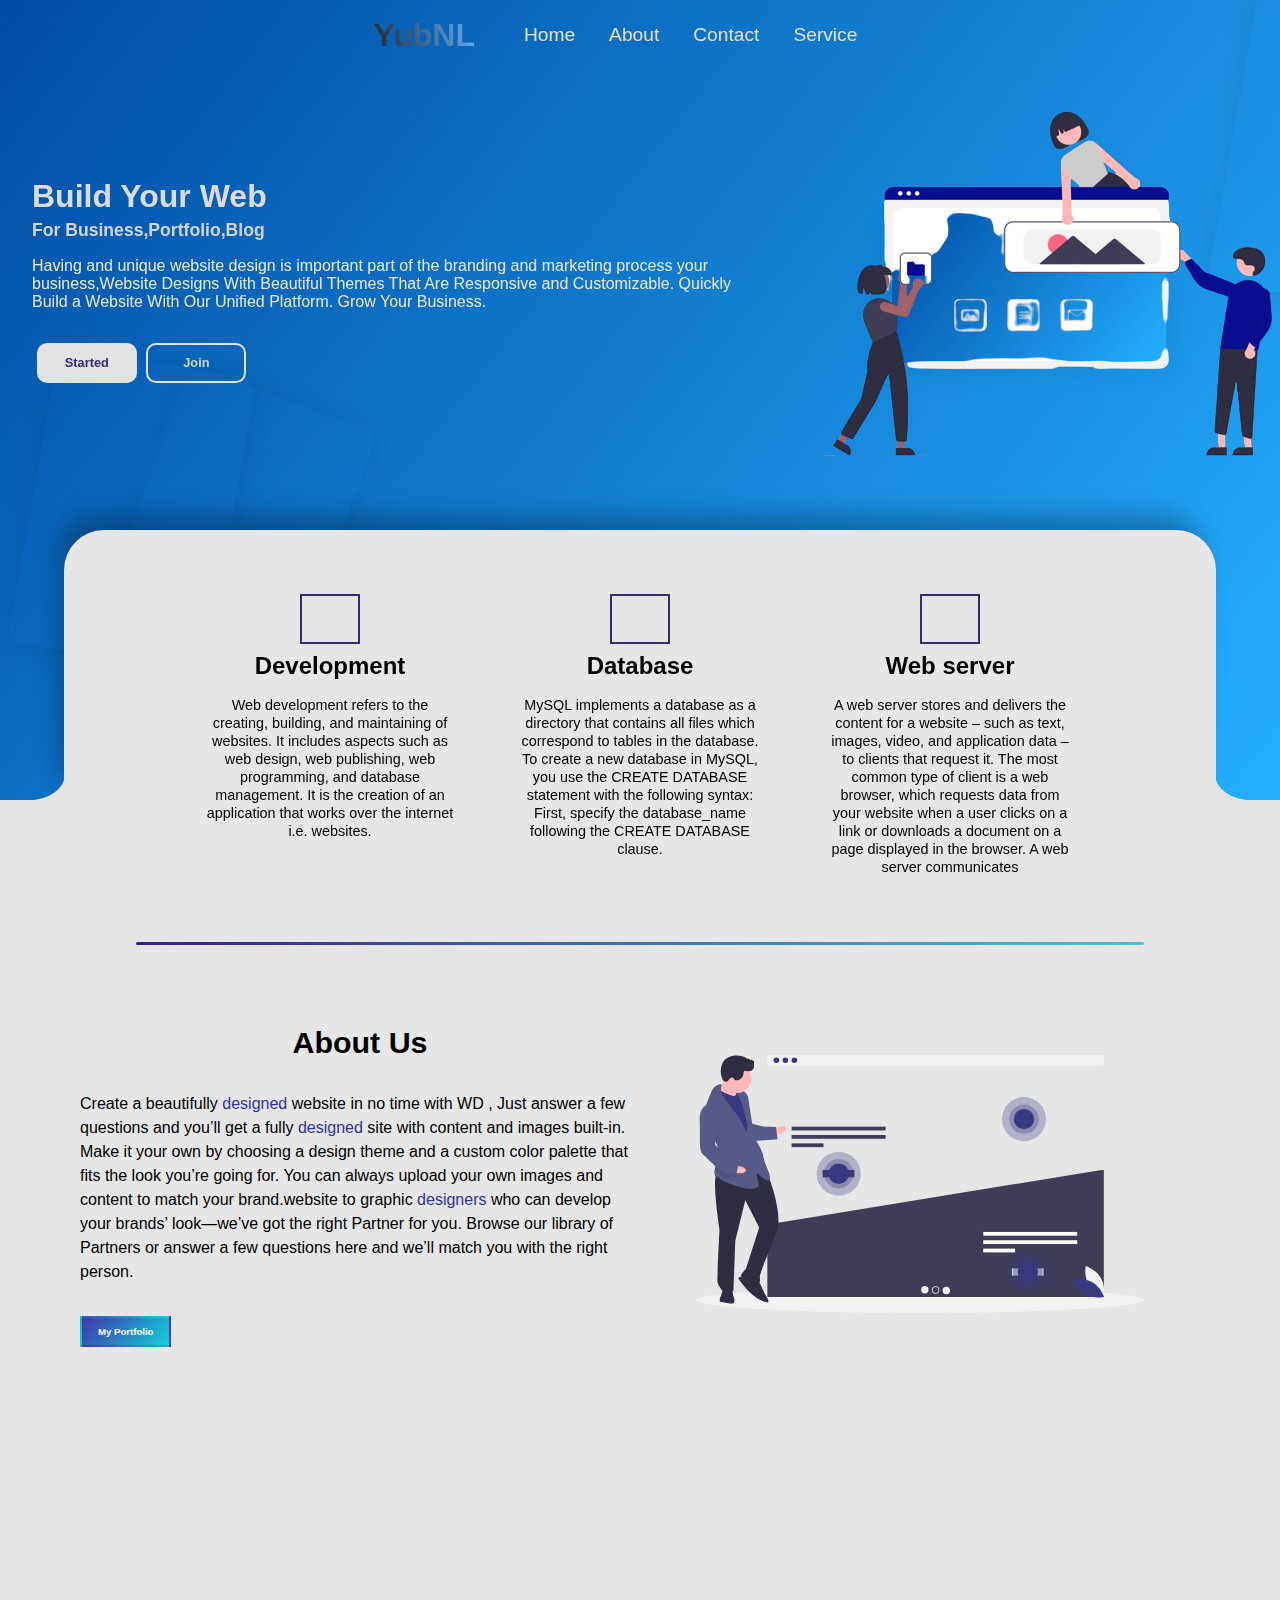
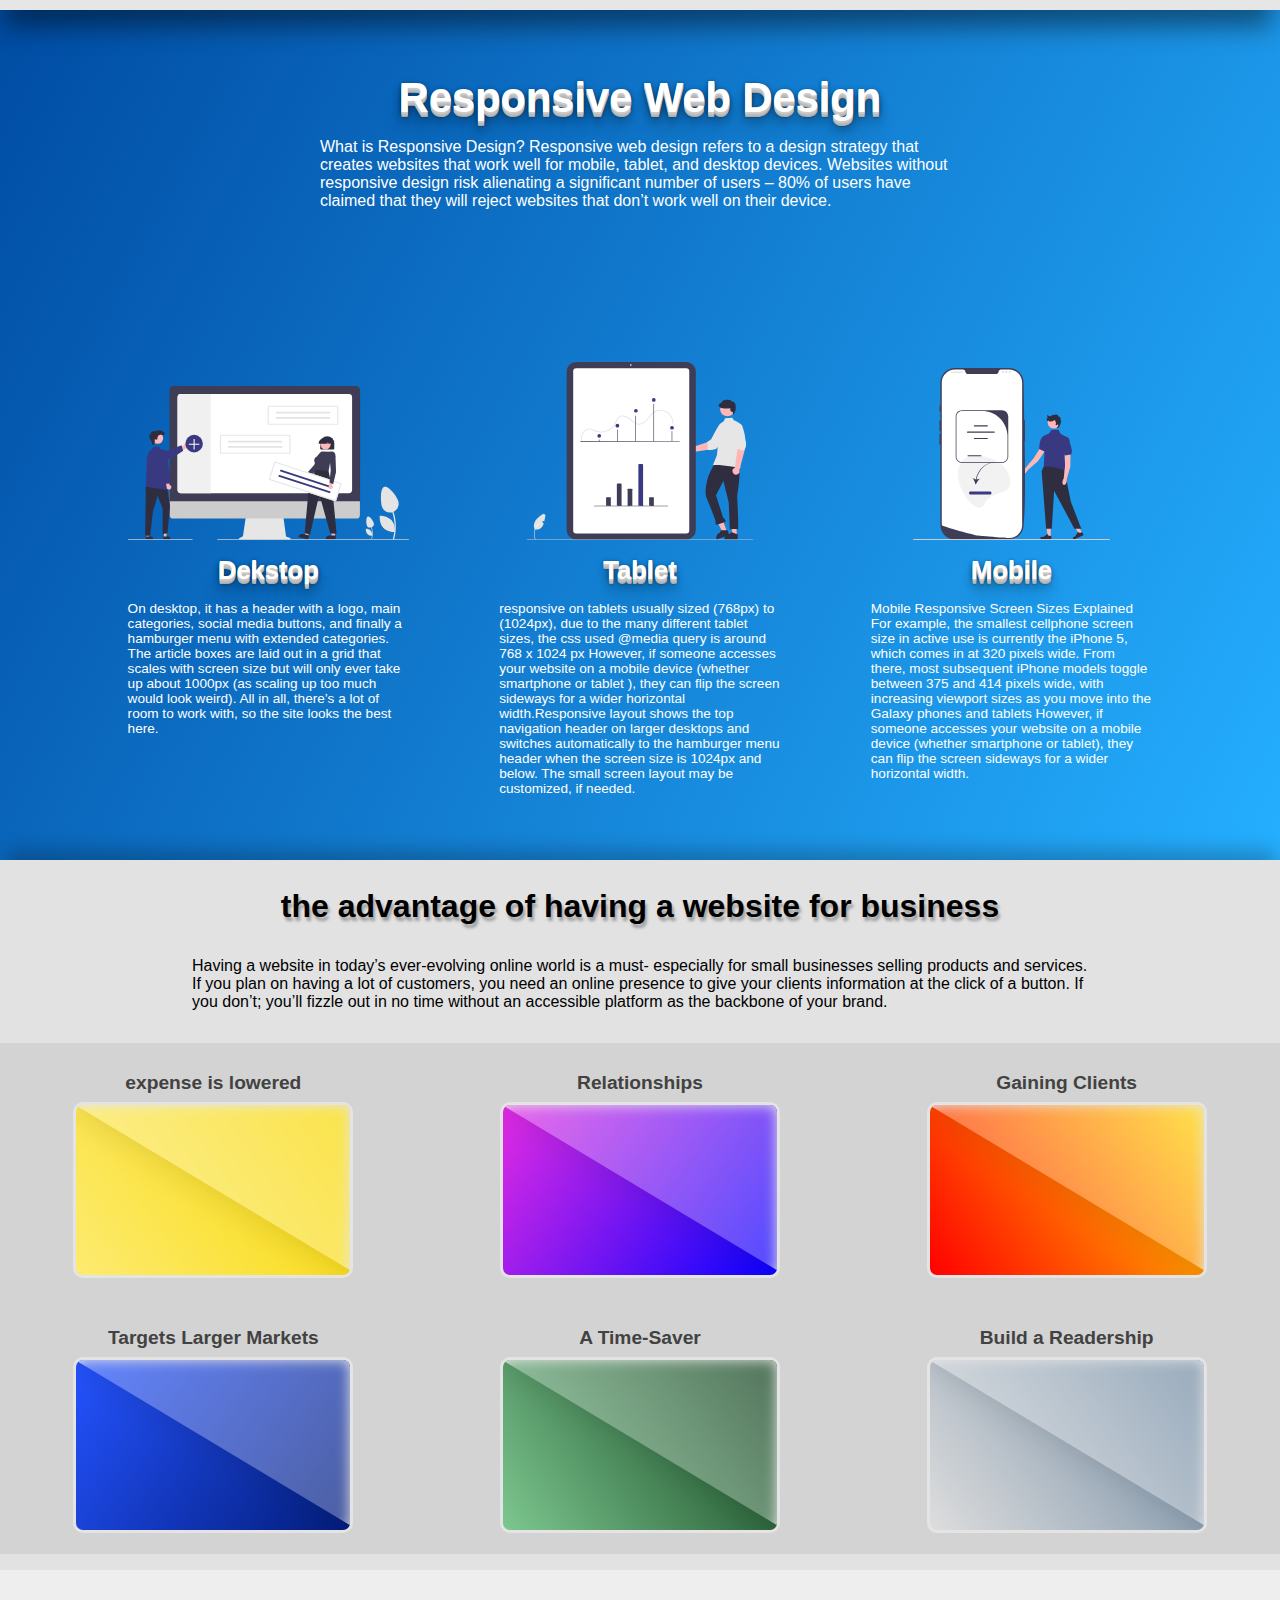
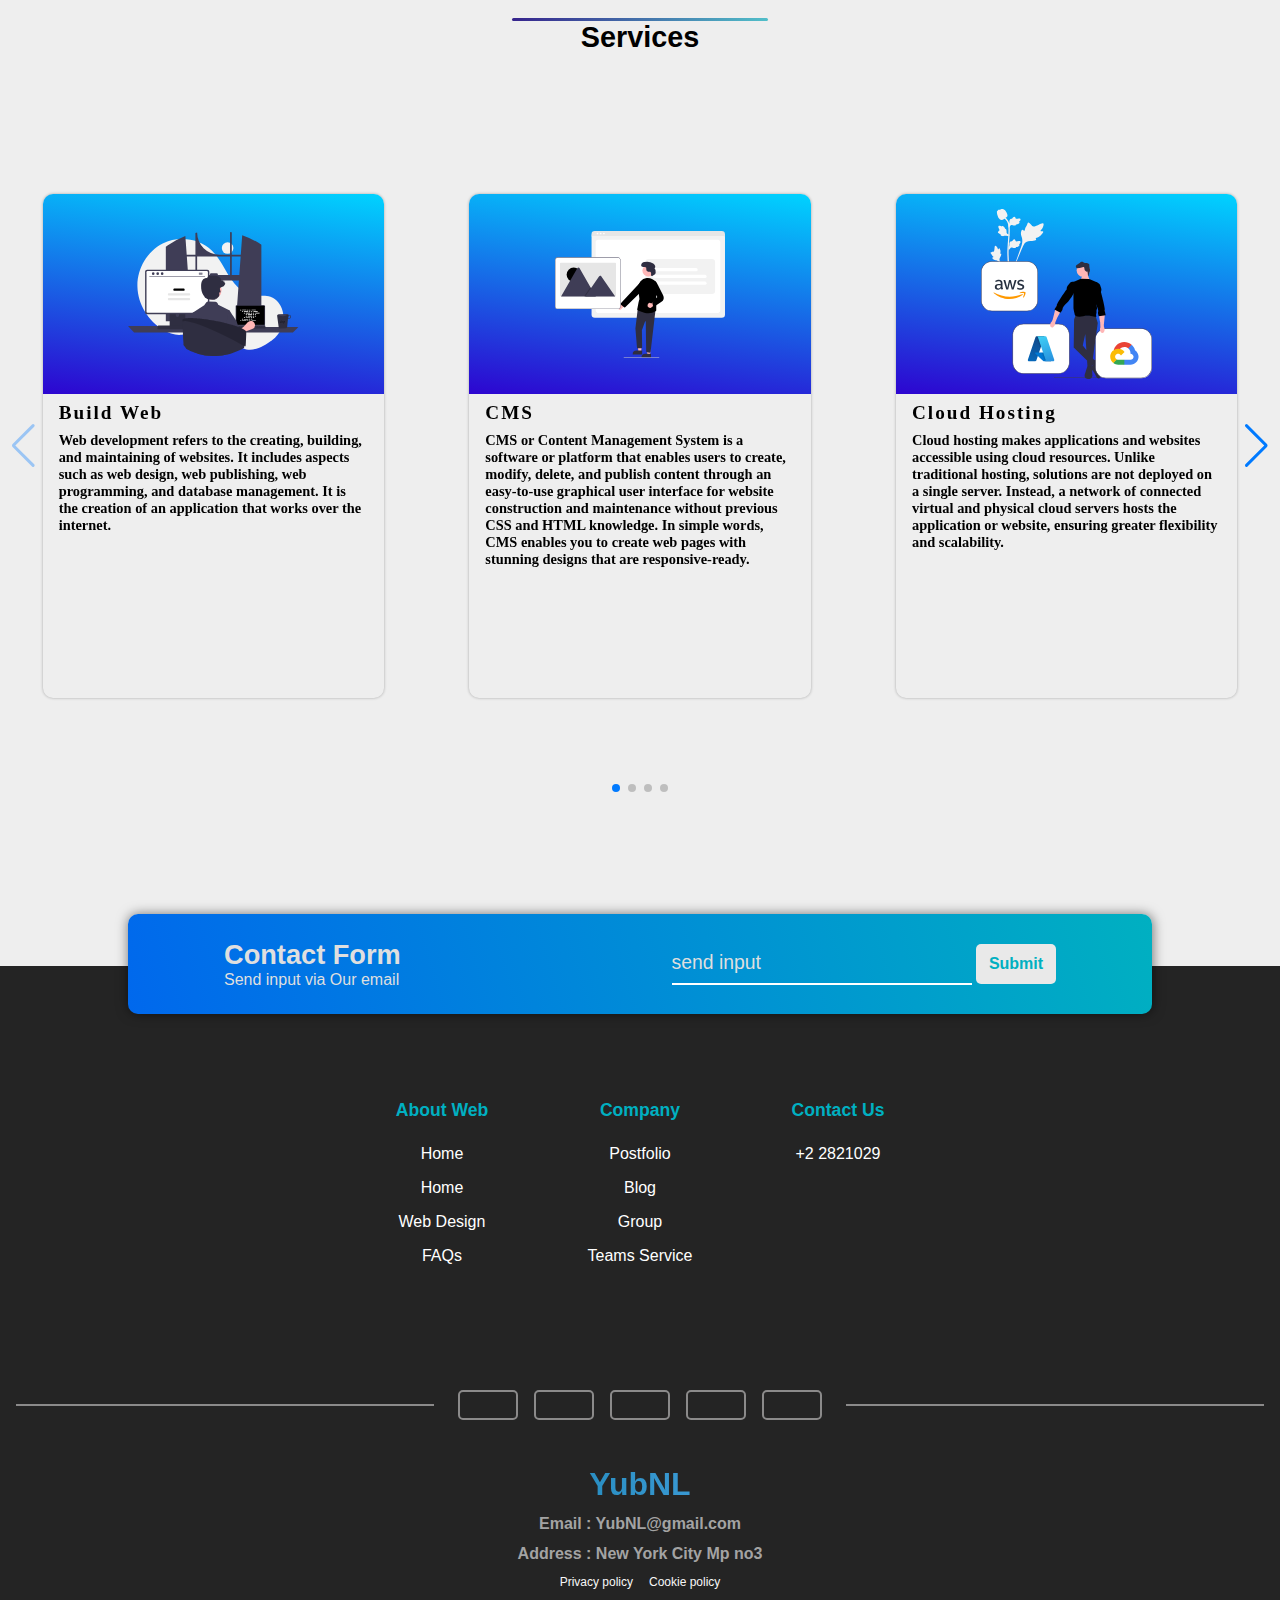
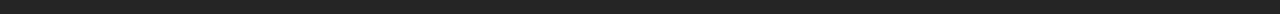
<file: index.html>
<!DOCTYPE html>
<html lang="en">
<head>
    <meta charset="UTF-8">
    <meta http-equiv="X-UA-Compatible" content="IE=edge">
    <meta name="viewport" content="width=device-width, initial-scale=1.0">
    <link rel="stylesheet" href="https://cdnjs.cloudflare.com/ajax/libs/font-awesome/6.2.1/css/all.min.css" integrity="sha512-MV7K8+y+gLIBoVD59lQIYicR65iaqukzvf/nwasF0nqhPay5w/9lJmVM2hMDcnK1OnMGCdVK+iQrJ7lzPJQd1w==" crossorigin="anonymous"
     referrerpolicy="no-referrer" />
     
    <link  rel="stylesheet" href="https://cdn.jsdelivr.net/npm/swiper@8/swiper-bundle.min.css"/>
    <link rel="stylesheet" href="index.css">
    <title>Document</title>
</head>
<body>
    <header>
        <div class="glass">
               <span style="--transform:translate(50%,130%) rotate(20deg);"></span>
                <span style="--transform:translate(0%,120%) rotate(10deg);"></span>
                <span style="--transform:translate(670%,0%) rotate(50deg);"></span>
                <span style="--transform:translate(600%,0%) rotate(10deg);"></span> 
        </div> 

        <nav>
            <div class="logo">
               <h2 style="--bg-start: rgb(36, 36, 36);">YubNL</h2>
            </div>
            <ul>
                <li><a href="#">Home</a></li>
                <li><a href="#">About</a></li>
                <li><a href="#">Contact</a></li>
                <li><a href="#">Service</a></li>  
            </ul>
            <div class="btn-menu"> 
                <i class="fa-solid fa-bars"></i>
            </div>
        </nav>

        <div class="content-header">
            <div class="text">
                <h2>Build Your Web</h2>
                <h3>For Business,Portfolio,Blog</h3>
                <p>Having and unique website design is important part of the branding and marketing process your business,Website Designs With Beautiful Themes That Are Responsive and Customizable. Quickly Build a Website With Our Unified Platform. Grow Your Business.</p>
                <div class="btn-container">
                    <button>Started</button> 
                    <button>Join</button>   
                </div>
               
            </div>
            <div class="images">
                <img src="img/imagesheader.png" alt="">
                <span></span>
            </div>
        </div>
    </header>

     <section class="web-important">
        <div class="develop">
            <div class="col">
                <div class="card">
                    <div class="icon">
                        <i class="fa-solid fa-code"></i>
                        <h2>Development</h2>
                    </div>
                    <p class="text">
                        Web development refers to the creating, building, and maintaining of websites. It includes aspects such as web design, web publishing, web programming, and database management. It is the creation of an application that works over the internet i.e. websites.
                    </p>
                </div>
                <div class="card">
                    <div class="icon">
                        <i class="fa-solid fa-database"></i>
                        <h2>Database</h2>
                    </div>
                    <p class="text">
                        MySQL implements a database as a directory that contains all files which correspond to tables in the database. To create a new database in MySQL, you use the CREATE DATABASE statement with the following syntax: First, specify the database_name following the CREATE DATABASE clause.
                    </p>
                </div>
                <div class="card">
                    <div class="icon">
                        <i class="fa-solid fa-server"></i>
                        <h2>Web server</h2>
                    </div>
                    <p class="text">
                        A web server stores and delivers the content for a website – such as text, images, video, and application data – to clients that request it. The most common type of client is a web browser, which requests data from your website when a user clicks on a link or downloads a document on a page displayed in the browser. A web server communicates 
                    </p>
                </div>
            </div>
            <div class="line"></div>
            <div class="about-section">
                <div class="about-text">
                    <h2>About Us</h2>
                    <p>Create a beautifully <span> designed</span> website in no time with WD , Just answer a few questions and you’ll get a fully <span> designed</span> site with content and images built-in. Make it your own by choosing a design theme and a custom color palette that fits the look you’re going for. You can always upload your own images and content to match your brand.website to graphic <span>designers</span> who can develop your brands’ look—we’ve got the right Partner for you. Browse our library of Partners or answer a few questions here and we’ll match you with the right person.  </p>
                    <button class="portfolio">My Portfolio</button>
                </div> 
                <div class="images">
                    <img src="/img/undraw_heatmap_uyye.svg" alt="">
                </div>
            </div>
        </div>
    </section> 
 

     <div class="responsive-design section">
        <h2>Responsive Web Design</h2>
        <p>What is Responsive Design?  Responsive web design refers to a design strategy that creates websites that work well for mobile, tablet, and desktop devices. Websites without responsive design risk alienating a significant number of users – 80% of users have claimed that they will reject websites that don’t work well on their device.</p>
        <div class="boxs">
             <div class="box">
                <div class="image"><img src="img/dekstop.svg" alt="" style="--size:100%;"></div>
                <div class="box-text">
                    <h3>Dekstop</h3>
                    <p>On desktop, it has a header with a logo, main categories, social media buttons, and finally a hamburger menu with extended categories. The article boxes are laid out in a grid that scales with screen size but will only ever take up about 1000px (as scaling up too much would look weird). All in all, there’s a lot of room to work with, so the site looks the best here.</p>
                </div>
            </div>

             <div class="box">
                <div class="image"><img src="img/tablet.svg" alt="" style="--size:80%;"></div>
                <div class="box-text">
                    <h3>Tablet</h3>
                    <p>responsive on tablets usually sized (768px) to (1024px), due to the many different tablet sizes, the css used @media query is around 768 x 1024 px However, if someone accesses your website on a mobile device (whether smartphone or tablet ), they can flip the screen sideways for a wider horizontal width.Responsive layout shows the top navigation header on larger desktops and switches automatically to the hamburger menu header when the screen size is 1024px and below. The small screen layout may be customized, if needed.
                        
                        </p>
                </div>
            </div>
             <div class="box">
                <div class="image"><img src="img/mobile.svg" alt="" style="--size:70%;"></div>
                <div class="box-text">
                    <h3>Mobile</h3>
                    <p>Mobile Responsive Screen Sizes Explained 
                        For example, the smallest cellphone screen size in active use is currently the iPhone 5, which comes in at 320 pixels wide.
                        From there, most subsequent iPhone models toggle between 375 and 414 pixels wide, with increasing viewport sizes as you move into the Galaxy phones and tablets
                        However, if someone accesses your website on a mobile device (whether smartphone or tablet), they can flip the screen sideways for a wider horizontal width. 
                        </p>
                </div>
            </div>
        </div>
      
    </div>  

      <div class="benefit-section">
        <h2>the advantage of having a website for business </h2>
        <p class="benefit-text">Having a website in today’s ever-evolving online world is a must- especially for small businesses selling products and services. If you plan on having a lot of customers, you need an online presence to give your clients information at the click of a button. If you don’t; you’ll fizzle out in no time without an accessible platform as the backbone of your brand.</p>
        <div class="benefit-col-section"> 

            <div class="bg-dark-active">   </div>

          <div class="col "  style="--bgCol:rgb(255,175,0);--gradient:linear-gradient(55deg, 
          #FDEB71 0%, #F8D800 100%);">
                <h3>expense is lowered</h3>
                <div class="icon">
              <i class="fa-solid fa-hand-holding-dollar"></i>
                </div>
            <div class="benefit-article  " style="--left: 90%;--bottom:-200px;--resLeft:-0px ;">
                Your business will get exposure and promotion which is less costly than advertising on offline options like print media, mass media, etc. Sometimes internet advertisements come free.
                    Cost-effectiveness means that the product meets all of the desired specifications at a price that is competitive with, or even lower than, that of other vendors.
                
                </div>
          </div>
          
          <div class="col" style="--gradient:linear-gradient(-55deg, #0800ff 0%, #e32be3 100%);">
             <h3>Relationships</h3>
              <div class="icon">
                <i class="fa-solid fa-handshake-simple"></i>
            </div>
              <div class="benefit-article  "  style="--margin:auto;--center: 150%;--bottom:-200px;--resLeft:-180px ;">
                 <p>A good relationship can be developed with customers when you are replying to their queries through emails and messages. You can also give your customers to leave feedback and reviews.
                </p>
               </div>
          </div>
   
          <div class="col" style="--gradient:linear-gradient(55deg, #ff0000 0%, #ffd500 100%);">
             <h3>Gaining Clients</h3>
              <div class="icon">
                <i class="fa-solid fa-users"></i>
            </div>
            <div class="benefit-article  " style="--right: 90%;--topRes:-180px;--rightRes:-100%;">
                <p>Clients are your long-term customers and a website greatly helps in developing clients who would purchase regularly.
                    Use your existing client relationships to expand your markets and gain new business 
                </p>
               </div>
          </div>

          <div class="col" style="--gradient:linear-gradient(-55deg, #021c7a 0%, #2453ff 100%);">
             <h3>Targets Larger Markets</h3>
              <div class="icon">
                <i class="fa-solid fa-store"></i>
            </div>
            <div class="benefit-article  " style="--left: 90%;--topRes:-180px;--resLeft:-100%;">
                <p> Whether you provide products or services, an online website is an alternative location to sell them. You can reach clients that are in another town or country just by simply having a web presence. With our busy lifestyles we are reverting to browsing online
                </p>
               </div>
          </div>
 
          <div class="col" style="--gradient:linear-gradient(55deg, #7dc790, #0b3b17 100%);">
             <h3> A Time-Saver</h3>
              <div class="icon">
                <i class="fa-solid fa-clock"></i>
            </div>
            <div class="benefit-article  " style="--margin:auto;--center: -170%;--topRes:-180px;--rightRes:-100%;">
                <p> It’s a great time-saver for the customer and yourself – you don’t have to lug products to and from your warehouse to a store and the client doesn’t need to walk around aimlessly looking through racks or shelves for their desired purchase.“Studies show that once a consumer has an idea of what they need or want, they start researching, 
                </p>
               </div>
          </div>

          <div class="col" style="--gradient:linear-gradient(55deg, #dddddd 0%,#6e88a1 100%);">
             <h3> Build a Readership</h3>
              <div class="icon">
                <i class="fa-solid fa-book-open-reader"></i> 
            </div>
            <div class="benefit-article  " style="--right: 90%;--topRes:-180px;--resLeft:-100%;">
                <p> Publishing news, content and information on new products and services will help you to attract a keen audience. Through email marketing, you can reach out to your clients and offer them discounts and exclusive access that new consumers wouldn’t have. 
                </p>
               </div>
          </div>

        </div>

    </div>  
    

    
               
     <section class="service-section">
        <div class="line"></div>
        <h2>Services</h2>
        <div class="container-slider">
            <div class="swiper"> 
                <div class="swiper-wrapper"> 
                <div class="swiper-slide "> 
                    <div class="card">
                        <div class="img-card">
                            <img src="/img/create-web.svg" alt="Create Web">
                        </div>
                        <h2>Build Web</h2>
                        <p>Web development refers to the creating, building, and maintaining of websites. It includes aspects such as web design, web publishing, web programming, and database management. It is the creation of an application that works over the internet.</p>
                    </div> 
                </div> 
                 <div class="swiper-slide ">
                        <div class="card">
                        <div class="img-card">
                            <img src="/img/undraw_cms_re_asu0.svg" alt="Create Web">
                        </div>
                        <h2>CMS</h2>
                        <p>CMS or Content Management System is a software or platform that enables users to create, modify, delete, and publish content through an easy-to-use graphical user interface for website construction and maintenance without previous CSS and HTML knowledge. In simple words, CMS enables you to create web pages with stunning designs that are responsive-ready.</p>
                    </div> 
                 </div> 
                 <div class="swiper-slide ">
                    <div class="card">
                        <div class="img-card">
                            <img src="/img/undraw_cloud_hosting_7xb1.svg" alt="bug fix">
                        </div>
                        <h2>Cloud Hosting</h2>
                        <p>Cloud hosting makes applications and websites accessible using cloud resources. Unlike traditional hosting, solutions are not deployed on a single server. Instead, a network of connected virtual and physical cloud servers hosts the application or website, ensuring greater flexibility and scalability.</p>
                    </div>
                 </div>
                 <div class="swiper-slide "> 
                    <div class="card">
                        <div class="img-card">
                            <img src="/img/domain.svg" alt="bug fix">
                        </div>
                        <h2>Domain Name</h2>
                        <p>Purpose Domain names serve to identify Internet resources, such as computers, networks, and services, with a text-based label that is easier to memorize than the numerical addresses used in the Internet protocols.</p>
                    </div>
                 </div>
                 <div class="swiper-slide ">  
                    <div class="card">
                        <div class="img-card">
                            <img src="/img/undraw_bug_fixing_oc-7-a.svg" alt="bug fix">
                        </div>
                        <h2>Bug Fix</h2>
                        <p>What Does Bug Fix Mean? A bug fix is a change to a system or product designed to handle a programming bug/glitch. Many different types of programming bugs that create errors with system implementation may require specific bug fixes that are successfully resolved by a development or other IT team.</p>
                    </div>
                 </div>
                 <div class="swiper-slide "> 
                    <div class="card">
                        <div class="img-card">
                            <img src="/img/undraw_maintenance_re_59vn.svg" alt="Create Web">
                        </div>
                        <h2>Maintenance</h2>
                        <p>Your website informs the user's first impression
                            If your website doesn't work well or looks out of date, customers will often leave it. This will set a negative first impression of your business. If your website looks unprofessional, customers may think your business is too, we provide a web maintenance for the first 5 months.</p>
                    </div>
                 </div>
                   
                </div> 
                <div class="swiper-pagination"></div> 
                <div class="swiper-button-prev"></div>
                <div class="swiper-button-next"></div> 
            </div>
        </div>
    </section>  

    <footer>
        <div class="contact-form">
            <div class="col">
                 <span>Contact Form</span>
                 <p>Send input via Our email</p>
            </div>
           
            <form action="">
                <input type="text" placeholder="send input">
                <button>Submit</button>
            </form>
        </div>
        <div class="col-navigation">
            <div class="column">
                <h3>About Web</h3>
                <span>Home</span>
                <span>Home</span>
                <span>Web Design</span>
                <span>FAQs</span>
            </div>
            <div class="column">
                <h3>Company</h3>
                <span>Postfolio</span>
                <span>Blog</span>
                <span>Group</span> 
                <span>Teams Service</span> 
            </div>
            <div class="column">
                <h3>Contact Us</h3>
                <span>+2 2821029</span> 
            </div>
        </div>
        <div class="icons-media"> 
            <div class="container-icon">
                <div class="icon">
                    <i class="fa-brands fa-twitter"></i>
                </div>
                <div class="icon">
                    <i class="fa-brands fa-instagram"></i>
                </div>
                <div class="icon">
                    <i class="fa-brands fa-facebook"></i>
                </div>
                <div class="icon">
                    <i class="fa-brands fa-linkedin"></i>
                </div>
                <div class="icon">
                    <i class="fa-brands fa-github"></i>
                </div> 
            </div>
        </div>
        <div class="col-end">
            <div class="logo">
                <h2  style="--bg-start:rgb(0, 115, 150);">YubNL</h2>
                <h4>Email : YubNL@gmail.com</h4>
                <h4>Address : New York City Mp no3</h4>
                <div class="privacy">
                    <span>Privacy policy </span>
                    <span>Cookie policy</span>
                </div>
             </div>
        </div>
    </footer>   

    <script src="https://cdn.jsdelivr.net/npm/swiper@8/swiper-bundle.min.js"></script>
    <script src="index.js"></script>
</body>
</html>
</file>
<file: index.css>
*{
    margin: 0;
    padding: 0;
    box-sizing: border-box;
}
:root{
    --bg-gradientone:rgb(0, 76, 163);
    --bg-gradienttwo:rgb(37, 175, 255);
}
body{
    background-color: #eee;
    height: 2000px;
    font-family: 'Gill Sans', 'Gill Sans MT', Calibri, 'Trebuchet MS', sans-serif;
}
body header{
    height: 800px;
    width: 100%;
    position: relative;
    background: rgb(52,46,117);
    background: linear-gradient(128deg, var(--bg-gradientone) 0%,  var(--bg-gradienttwo)  100%);
    overflow: hidden;
    padding: 0 2rem; 
    z-index: 2;
}
header nav{
    position: relative;
    height: 70px;
    width: 100%;
    display: flex;
    justify-content: center;
    align-items: center;
}
header nav .logo{
    position: relative;
    width: auto;
    height: 100%;
    display: flex;
    align-items: center;  
}

.logo h2, .col-end .logo h2{
    font-size: 2em;
    background: -webkit-linear-gradient(20deg, var(--bg-start), rgb(99, 180, 255));
    -webkit-background-clip: text;
    -webkit-text-fill-color: transparent;
    font-family: Verdana, Geneva, Tahoma, sans-serif;
} 
header nav ul{
    display: flex;
    align-items: center;
    list-style: none; 
    margin: 0 2rem;
}
ul li{
    padding: 14px 17px;
    cursor: pointer;
} 
ul li a{
    color: rgb(226, 226, 226);
    text-decoration: none;
    font-size: 1.2em;
    transition: .4s ease-in-out;
}
ul li:hover a{
    color: rgb(171, 189, 248);
    font-size: 1.5em;
}
header span{
    height: 300px;
    width: 200px;
    position: absolute; 
    background: rgba(255, 255, 255, 0);
    border-radius: 16px;
    box-shadow: 0 4px 30px rgba(0, 0, 0, 0.1);
    backdrop-filter: blur(2.3px);
    -webkit-backdrop-filter: blur(2.3px);
    transform: var(--transform); 
    z-index: -1;
    background-position: fixed;
} 
/* menu */
nav .btn-menu{
    position: absolute; 
    height: 40px;
    width: 40px; 
    border-radius: 3px;
    display: flex;
    display: none;
}
.btn-menu i{  
    color: white; 
    font-size: 2rem;
    margin: auto;
    cursor: pointer;
} 
/* header */
header .content-header{
    display: flex;
    align-items: center;
    justify-content: center;
    z-index: 99;
}

.text h2{
    font-size: 2em;
    color: rgb(219, 219, 219);
    margin: .3rem 0;
}
.text h3{
    font-size: 1.1em;
    color: rgb(212, 212, 212);
}
.text p{
    margin: 1rem 0;
    color: rgb(233, 233, 233);
}
.text .btn-container{
    display: flex;
} 
.text .btn-container  button{
    padding: 7px 12px;
    width: 100px;
    height: 40px;
    margin: 1rem .3rem;
    outline: none;  
    border: none;
    border-radius: 10px;
    background-color: transparent;
    color: rgba(223, 223, 223, 0.911);
    border: 2px solid rgb(226, 226, 226);
    font-size: .8em;
    font-weight: 900;
    cursor: pointer;
}  
.text .btn-container  button:nth-child(1){
    background-color: rgb(226, 226, 226);
    color: rgb(52,46,117);
    border: none;
}
.content-header .images{
    width: 40%;
    height: auto;
    position: relative;
}
.images img{
    position: relative;
    z-index: 9;
}
.images span{
    position: absolute;
    height: 150px;
    width: 274px;
    top: 33%;
    left: 130px;
    z-index: 1;
    border-radius: 0px; 
background: linear-gradient(128deg, var(--bg-gradientone) 0%,  var(--bg-gradienttwo)  100%);
}
/* web important section */
.web-important{
    position: relative;
    width: 100%;
    height: 90vh; 
    background-color: rgb(230, 230, 230); 
    box-shadow: -2px 23px 24px -6px rgba(0, 0, 0, 0.438);
    z-index: 9;
}
.web-important .develop{
    width: 90%;
    height: 270px;
    margin: 0 auto;
    background-color: rgb(230, 230, 230); 
    border-radius: 40px 40px 0 0 ;
    z-index: 9;
    position: relative;
    text-align: center;
    top: -270px;
    padding: 2rem 1rem;
    box-shadow: -10px -20px 24px -6px rgba(0, 0, 0, 0.288);
}
.develop::before{
    content: '';
    position: absolute;
    background-color: rgb(228, 228, 228); 
    bottom: 0;
    left: -30px;
    clip-path: polygon(0 100%, 28% 91%, 50% 79%, 68% 63%, 82% 45%, 93% 24%, 100% 0, 100% 100%);
    height: 20px;
    width: 30px;
    z-index: 9;
}
.develop::after{
    content: '';
    position: absolute;
    background-color: rgb(228, 228, 228);
    bottom: 0;
    right: -30px;
    clip-path: polygon(0 100%, 28% 91%, 50% 79%, 68% 63%, 82% 45%, 93% 24%, 100% 0, 100% 100%);
    transform: rotateY(180deg);
    height: 20px;
    width: 30px;
    z-index: 9;
}
.develop .col{
    display: flex;
    align-items: center;
    justify-content: center;
    gap: 30px; 
}
.col .card{
    padding: 2rem 1rem;
    width: 25%; 
    height: 300px; 
}
.card .icon{
    display: flex;
    flex-direction: column;
    align-items: center;
    margin-bottom: 1rem;
}
.icon i{
    font-size: 2em;
    padding: .5rem;
    width: 60px;
    height: 50px;
    margin-bottom: .5rem;
    color: rgb(52,46,117);
    border: 2px solid rgb(52,46,117);
}
.card .text{
    font-size: .9rem;
    font-family: sans-serif;
    line-height: 18px;
}
.web-important span{
    color: rgb(50, 50, 160);
}
.line{
    position: relative;
    left: 0;
    width: 90%;
    height: 3px;
    background: rgb(54,35,140);
    background: linear-gradient(-228deg, rgba(54,35,140,1) 0%, rgba(81,191,201,1) 100%);
    margin: 5rem auto;
    border-radius: 10px;
}
/* about section */
.web-important .about-section{
    width: 100%;
    height: auto;
    display: flex;
    position: relative;
    align-items: center;
    margin-top: 5rem;
}
.about-section .about-text{
    width: 50%; 
}
.about-text h2{
    font-size: 1.9em;
    font-family: 'Segoe UI', Tahoma, Geneva, Verdana, sans-serif;  
}

.about-text p{
    text-align: left;
    font-size: 1em;
    margin: 2rem 0;
    font-family: 'Gill Sans', 'Gill Sans MT',  'Trebuchet MS', sans-serif;
    line-height: 24px;
}
.about-section .images{
    width: 50%;
    height: auto;
    position: relative;
}
.about-section .images img{
    width: 80%;
    height: auto;
}
.web-important .portfolio{
    float: left;
    padding: .5rem 1rem;
    font-size: .6rem;
    font-family: 'Lucida Sans', 'Lucida Sans Regular', 'Lucida Grande', 'Lucida Sans Unicode', Geneva, Verdana, sans-serif;  
    background: rgb(52,46,117);
    color: white;
    font-weight: 800;
    background: linear-gradient(128deg, rgb(65, 55, 173) 0%, rgb(18, 206, 219) 100%);
    border: 2px solid transparent;
    cursor: pointer; 
}
/* responsive-design */
.responsive-design{
    width: 100%;
    height: auto;
    z-index: 1;
    background: rgb(52,46,117);
    background: linear-gradient(118deg, var(--bg-gradientone) 0%,  var(--bg-gradienttwo)  100%);
    padding: 4rem 0rem;
} 
.responsive-design h2{
    color: rgb(255, 255, 255);
    text-align: center;
    font-family: 'Segoe UI', Tahoma, Geneva, Verdana, sans-serif;
    font-size: 2.6em; 
    text-shadow: 
    0 1px 0 #ccc, 
    0 2px 0 #c9c9c9, 
    0 3px 0 #bbb, 
    0 4px 0 #b9b9b9, 
    0 5px 0 #aaa, 
    0 6px 1px rgba(0,0,0,.1), 
    0 0 5px rgba(0,0,0,.1), 
    0 1px 3px rgba(0,0,0,.3), 
    0 3px 5px rgba(0,0,0,.2), 
    0 5px 10px rgba(0,0,0,.25), 
    0 10px 10px rgba(0,0,0,.2), 
    0 20px 20px rgba(0,0,0,.15);
}
.responsive-design p:not(.box p){
    color: white;
    margin: 1rem auto;
    width: 50%;
    font-family: 'Gill Sans', 'Gill Sans MT',  'Trebuchet MS', sans-serif;
}
.responsive-design .boxs{
    margin-top: 5rem;
    position: relative;
    display: flex; 
    justify-content: center;
    gap: 90px;
}
.responsive-design .boxs .box{
    width: 22%;
    height: 80%;
    position: relative; 
}
.box h3{
    color: rgb(255, 255, 255);
    text-align: center;
    font-family: 'Segoe UI', Tahoma, Geneva, Verdana, sans-serif;
    font-size: 1.6em; 
    margin: 1rem;
    text-shadow: 
    0 1px 0 #ccc, 
    0 2px 0 #c9c9c9, 
    0 3px 0 #bbb, 
    0 4px 0 #b9b9b9, 
    0 5px 0 #aaa, 
    0 6px 1px rgba(0,0,0,.1), 
    0 0 5px rgba(0,0,0,.1), 
    0 1px 3px rgba(0,0,0,.3), 
    0 3px 5px rgba(0,0,0,.2), 
    0 5px 10px rgba(0,0,0,.25), 
    0 10px 10px rgba(0,0,0,.2), 
    0 20px 20px rgba(0,0,0,.15);
}
.box .box-text p{ 
    color: white;
    font-size: .85rem;
}
.box .image{
    height: 250px;
    display: flex;
    align-items: flex-end;
    justify-content: center;
}
.box .image img{
    user-select: none;
    width: var(--size); 
}
/* benefit-section */
.benefit-section{
    width: 100%;
    position: relative;
    box-shadow: 1px -16px 18px -6px rgba(0, 0, 0, 0.226);
    padding: 1rem 0;
    background-color: #e2e2e2;
}
.benefit-section h2{
    text-align: center;
    font-size: 2em;
    text-shadow: 2px 4px 3px rgba(0,0,0,0.3); 
    margin: .75rem;
    font-family: 'Segoe UI', Tahoma, Geneva, Verdana, sans-serif;  
} 
.benefit-section .benefit-text{
    width: 70%; 
    font-family: 'Gill Sans', 'Gill Sans MT',  'Trebuchet MS', sans-serif;
    margin: 2rem auto;
}
/* col */
.benefit-section .benefit-col-section{
    width: 100%;
    height: auto;
    background-color: rgb(211, 211, 211);
    position: relative;
    display: flex; 
    flex-wrap: wrap;
}
.benefit-section .col{
    position: relative;
    width: 30%;
    margin: 1.3rem auto;
    display: flex;
    flex-direction: column; 
    align-items: center;
    z-index: 1;
} 
.benefit-section h3{
    font-size: 1.2em;
    margin: .5rem 0;
    color: rgb(66, 66, 66);
    font-family: 'Segoe UI', Tahoma, Geneva, Verdana, sans-serif;  
}
.benefit-section .col .icon{
    position: relative;
    width: 280px;
    text-align: center;
    align-items: center;
    justify-content: center;
    padding: 3rem;
    /* margin-right: 1rem; */
    border: 3px solid rgb(228, 228, 228);
    border-radius: 10px;
    background-color: var(--bgCol); 
    background: var(--gradient);
    overflow: hidden;
    cursor: pointer;
}
.benefit-section .col .icon::before{
    content: "";
    background: rgba(255, 255, 255, 0.29);
    box-shadow: 0 4px 30px rgba(0, 0, 0, 0.1);
    backdrop-filter: blur(6.5px);
   -webkit-backdrop-filter: blur(6.5px);
    width: 200%;
    height: 100%;
    transform: rotate(31deg);
    position: absolute;
    z-index: 1;
    left: 0;
    top: -19px;
}
.benefit-section .col .icon i{
    font-size: 4em;
    color: black;
    border: none;
    z-index: 99;
    position: relative; 
    width: 100%;
}
.benefit-section .col .benefit-article {
    position: absolute;
    z-index: 999;  
    width: 120%; 
    height: 80%; 
    bottom: 0;
    font-weight: 600;
    border-radius: 10px;
    font-size: 1em;
    background-color: var(--bgCol); 
    background: var(--gradient);
    padding:0; 
    padding: 1rem 2rem;  
    transition: .7s ease-in-out;
    font-family: 'Gill Sans', 'Gill Sans MT',  'Trebuchet MS', sans-serif; 
    display: none;
} 
.benefit-section .col.active .benefit-article{
    display: block; 
    left: var(--left); 
    right: var(--right); 
    top: var(--center);
    margin: var(--margin);
} 
.benefit-section .col.active  h3{
    color: rgb(255, 255, 255);
}
.benefit-section .col.active{
    z-index: 9999;
} 
/* bg dark  */
.benefit-col-section .bg-dark-active{
    display: none;
    z-index: -1;
}

.benefit-col-section .bg-dark-active.active{
    width: 100%;
    position: absolute;
    display: block;
    height: 100%;
    background-color: rgba(0, 0, 0, 0.438);
    z-index: 2;
    animation: lightEffect .1s ease-in-out ;
}
@keyframes lightEffect { 
     0%{
        background-color: rgba(231, 231, 231, 0.849);
    }
    100%{
        background-color: rgba(0, 0, 0, 0.438);
    }
}

/* service-section */
.service-section{
    width: 100%;
    position: relative;
    height: 100vh;
    display: flex;
    align-items: center;
    flex-direction: column;
    padding: 3rem 0;
}
.service-section .line{
    width: 20%;
    margin: 0;
}
.service-section h2{
    font-size: 1.8rem; 
    font-weight: 600;
    font-family: 'Segoe UI', Tahoma, Geneva, Verdana, sans-serif;  
}
.service-section .container-slider{
    width: 100%; 
    height: 80%;
    margin: 2rem 0;
    display: flex;
    align-items: center;
}
.container-slider .swiper{
    width: 100%;
    height: 100%;
    position: relative; 
}
.swiper .swiper-wrapper{
    width: 100%;
    height: 100%; 
    display: flex; 
}
.swiper-wrapper .swiper-slide{
    width: 100%;
    display: flex;
    align-items: center;
    justify-content: center;
    gap: 1.21em;
    position: relative;
}
.swiper-slide .card{
    width: 80%; 
    position: relative;
    height: 90%;
    box-shadow: 0 0 3px 0px rgb(0, 0, 0,.3); 
    border-radius: 10px;
}
.swiper-slide  .card h2,.swiper-slide  .card p{
    margin: .5rem 1rem;
    font-family:  Cambria, Cochin, Georgia, Times, 'Times New Roman', serif;
}
.swiper-slide .card .img-card{
    background: rgb(0,211,255);
    background: linear-gradient(187deg, rgba(0,211,255,1) 0%, rgba(45,5,208,1) 100%);
    width: 100%;
    height: 200px;
    border-radius: 10px 10px 0 0;
    display: flex;
}
.swiper-slide .card .img-card img{
    width: 70%;
    object-fit: cover;
    margin: auto;
}
.swiper-slide .card h2{
    font-size: 1.2em;
    font-weight: 900;
    letter-spacing: 2px;
}
.swiper-slide .card p{ 
    font-size: .65em;
    font-weight: 800;
}
/* footer */
footer{
    height: auto;
    padding: 3rem 1rem;
    width: 100%;
    background-color: rgb(36, 36, 36);
    display: flex;
    align-items: center;
    flex-direction: column;
    position: relative;
    margin-top: 4%;
}
footer .contact-form{
    height: 100px;
    width: 80%;
    background: rgb(0,104,237);
    background: linear-gradient(73deg, rgba(0,104,237,1) 0%, rgba(0,176,193,1) 100%);
    position: absolute;
    top: -8%;
    box-shadow: .8px 0 12px rgba(0, 0, 0, 0.5);
    display: flex;
    align-items: center;
    padding: .5rem 6rem;
    border-radius: 10px;
    justify-content: space-between;
}
.contact-form .col{
    display: flex;
    flex-direction: column;
    color: rgb(223, 223, 223);
}
.contact-form span{
    font-size: 1.7rem;
    font-weight: bold;
}
.contact-form form{
    position: relative;
}
.contact-form form input{
    width: 300px;
    height: 40px;
    border: none;
    border-bottom: 2px solid white;
    background-color: transparent;
    color: rgb(223, 223, 223);
    font-size: 1.1em;
    outline: none;
}   
form input::placeholder{
    color: rgb(223, 223, 223);
    font-size: 1.1em;
}
form button{
    height: 40px;
    width: 80px;
    border: none;
    outline: none;
    background-color: transparent;
    cursor: pointer;
    font-size: 1em;
    color: rgba(0,176,193,1);  
    font-weight: 900;
    border-radius: 5px;
    font-family: 'Franklin Gothic Medium', 'Arial Narrow', Arial, sans-serif;
    background-color: rgb(233, 233, 233);
}

footer .col-navigation{
    height: 250px; 
    color: white;
    padding: 1rem;
    margin-top: 3rem;
    display: flex;
    justify-content: center;
    align-items: center; 
    width: 80%;
    gap: 3rem;
}
.col-navigation .column{ 
    width: 150px;
    text-align: center;
    display: flex;
    justify-content: start;
    flex-direction: column;
    height: 80%;
}
.column h3{ 
    font-size: 1.1rem;
    color: rgba(0,176,193,1);  
    margin-bottom: 1rem; 
}
.column span{
    font-family: 'Franklin Gothic Medium', 'Arial Narrow', Arial, sans-serif;
    font-size:  1rem; 
    cursor: pointer; 
    padding: .5rem;
    position: relative;
}
.column span::before{
    content: "";
    position: absolute;
    width:  0%;
    bottom: 0;
    left: 0;
    height: 2px ;
    transition: .2s ease-in;
    background-color: white;
}
.column span:hover::before{
    width: 50%;
}

footer .icons-media {
    width: 100%;
    height: 90px;  
    position: relative; 
    justify-content: center;
    display: flex;
    align-items: center; 
    margin-top: 3rem; 
}
.icons-media::before{
    content: "";
    position: absolute;
    height: 2px ;
    width: 100%; 
    background-color: rgb(139, 138, 138);
    z-index: 1;
}
.icons-media .container-icon{
    display: flex;
    align-items: center; 
    background-color: rgb(36, 36, 36);  
    z-index: 2;
    padding: 0 1rem;
}
.container-icon .icon{ 
    display: flex;
    align-items: center; 
    margin: 0 .5rem;
}
.container-icon .icon i{
    border:none;
    color:  rgb(139, 138, 138);
    height: 100%;
    margin: auto;
    text-align: center;
    transition: all .3s ease-in;
    border: 2px solid rgb(139, 138, 138);
    font-size: 1.5rem;
    padding: .8rem;
    border-radius: 5px;
}
.container-icon .icon:hover i{
    color: white; 
    border:2px solid white;
    transition: all .3s ease-in;
}
footer .col-end{
    width: 50%;
    height: 100px; 
    margin-top: 1rem;
    text-align: center  ;
}
.col-end h4{
    color: rgb(163, 163, 163);
    margin: .75rem 0;
    font-size: 1rem;
}
.col-end .privacy{
    font-size: .75rem;
    color: rgb(247, 247, 247);
    display: flex;
    gap: 1rem ;
    justify-content: center;
}
.privacy span{
    cursor: pointer;
    font-family: 'Segoe UI', Tahoma, Geneva, Verdana, sans-serif;
}

/* responsive */

/*  tablet medium and dekstop */
 @media only screen and  (min-width:710px) and  (max-width:1180px){
    /* content header */
    header .content-header{
        margin: 4rem;    
        z-index: 99;
    }
    .content-header .text{ 
        width: 50%; 
        font-size: .9rem;
    } 
    .content-header .images{
        width: 50%;
        height: auto;
        position: relative; 
    }
    .images img{ 
        width: 110%;
    }
    .images span{
        display: none;
    }
    /* important web */ 
    .web-important{
        height: 60vh; 
    }
    .web-important .develop{
        width: 90%;
        height: 320px; 
        top: -320px; 
    }  
    .col .card{
        padding: 0rem 1rem;
        width: 29%; 
        height: 300px; 
    } 
    .icon i{
        font-size: 1.5em; 
    }
    .card .text{
        font-size: .75rem; 
    } 
    .about-section .about-text{
        width: 50%; 
    }
    .about-text h2{
        font-size: 1.9em; 
    }  
    .about-section .images{
        width: 50%;
    }
    .about-section .images img{
        width: 90%;
        height: auto;
    }
    /* responsive web design */ 
    .responsive-design h2{ 
        font-size: 2em;  
    }
    .responsive-design p:not(.box p){ 
        width: 70%;  
    }
    .responsive-design .boxs{
        flex-direction: column; 
        gap: 40px;
        margin: 0;
    }
    .responsive-design .boxs .box{
        width: 100%;
        display: flex;
        height: auto; 
        align-items: center;
        padding: 0 2rem;
    }
    .box h3{ 
        font-size: 1.5em;  
    }
    .box .box-text p{   
        padding: 0 2rem; 
        font-size: 1rem;
    }
    .box .image{
        width: 100%;  
    }
    .box .image img{
        width: 100%;
        object-fit: cover; 
    }
    /* benefit section */
    .benefit-section .benefit-text{
        width: 90%; 
        font-size: 1.1rem;
    }
    .benefit-section .benefit-col-section{ 
        display: flex; 
        flex-wrap: wrap; 
    }
    .benefit-col-section .col{
        width: 50%;
    }
    .benefit-section .col.active .benefit-article{
        display: block; 
        left: var(--resLeft);
        right: var(--rightRes);
        bottom: var(--bottom);  
        top: var(--topRes); 
        margin: 0;
    } 
    /* service section */
    .service-section{
        height: auto;
    }
    .service-section .container-slider{ 
        margin: 4rem 0;
        height:50vh; 
    }  
    .swiper-slide .card{    
        height: 400px;   
    } 
    .swiper-slide .card .img-card img{
        width: 50%; 
    }
    .swiper-slide .card h2{
        font-size: 1.4em;
        font-weight: 900;
        letter-spacing: 2px;
    }
    .swiper-slide .card p{ 
        font-size: .8em;
        font-weight: 800;
    }
    /* footer */


 }
 @media screen and ( max-height: 620px ){
    .web-important{
        height: 100vh; 
    }
    .service-section .container-slider{  
        height:100vh; 
    }  
 }
 @media screen and ( min-height: 621px ) and ( max-height: 920px ){
    .service-section{
        height: auto;
        margin-bottom: 5rem;
    }
    .service-section .container-slider{  
        height:80vh; 
    }  
    .swiper-slide .card{    
        height: 70%;   
        padding-bottom: 3rem;
    } 
    .swiper-slide .card .img-card img{
        width: 50%; 
    }
    .swiper-slide .card p{ 
        font-size: .9em; 
    }
 }

/* mobile and mini tablet */
@media only screen and (max-width:710px) {
    body{
        overflow-x: hidden;
    }
    /* nav */
    nav .btn-menu{ 
        display: flex;
        right: 1rem;
    } 
    body header{
        padding: 0;
    }
    header nav ul{ 
        flex-direction: column;
        background-color: rgba(102, 102, 102, 0.151);
        backdrop-filter: blur(9px);
        width: 100%;
        top: 80px;
        position: absolute;
        z-index: 999;
        box-shadow: 0 0 12px rgba(0, 0, 0, .3);
        transform: translateX(-100%);
        transition: .5s ease-in-out;
    }
    ul.active{
        transform: translateX(0%); 
    }
    /* header */
    header .content-header{
        flex-direction: column-reverse;
        height: auto;
    }
    .content-header .text{
        position: relative;
        width: 90%;
        z-index: 9;
    } 
    .text h3{
        font-size: .8em; 
    }
    .text p{
        margin: 1rem 0; 
        font-size: .95rem;
    }
    .content-header .images{
        width: 100%;  
    }
    .images img{
        width: 100%;
    }
    .images span{
        display: none;
    }
    .text .btn-container{
        display: flex;
        justify-content: center;
        width: 100%; 
    } 
    .text .btn-container  button{ 
        width: 80px;
        height: 40px;
        margin: 1rem .3rem; 
        font-size: .8em; 
    } 
    /* web important */
    .web-important{ 
        margin: 0; 
        height: auto;     
        width: 100%;
        /* overflow: hidden; */
    }
    .web-important .develop{
        width: 100%;
        height: auto;  
        top: -70px;
        padding:  1rem;   
    }
    .develop .col{
        flex-direction: column; 
        overflow: hidden;
    }
    .col .card{
        padding:  .5rem;
        width: 100%; 
        height: auto; 
    }
    .card .icon{ 
        margin-bottom: .3rem;
    }
    .icon i{
        font-size: 1.5em; 
        width: 50px;
        height: 50px; 
    }
    .card .text{
        font-size: .7rem; 
        line-height: 1;
    }
    .web-important .about-section{
        width: 100%;
        flex-direction: column-reverse;
        margin-top: 2rem;
    }
    .about-section .about-text{
        width: 100%; 
    }
    .about-text h2{
        font-size: 1.9em;
        font-family: 'Segoe UI', Tahoma, Geneva, Verdana, sans-serif;  
    }
    
    .about-text p{
        text-align: left;
        font-size: .9rem; 
    }
    .about-section .images{
        width: 100%; 
    } 
    .develop::before{
        
        display: none;
    }
    .develop::after{
        
        display: none;
    }
    /* responsive web Design */ 
    .responsive-design h2{ 
        font-size: 1.5em;  
    }
    .responsive-design p:not(.box p){ 
        width: 90%; 
    }
    .responsive-design .boxs{  
        gap: 20px;
        flex-direction: column;
        align-items: center;
    }
    .responsive-design .boxs .box{
        width: 90%;
        height: auto; 
    }
    .box p{
        font-size: .75rem;
    }
    .box .image{
        height: 100px; 
    }
    .box h3{
        font-size: 1.3rem;
    }
    .box .image img{ 
        object-fit: cover;
        width:auto;
        height: 100%;
    }
    /* benefits section */ 
    .benefit-section h2{ 
        font-size: 1.1em;    
    } 
    .benefit-section .benefit-text{
        width: 90%; 
        font-size: .75rem;
    }
    .benefit-section .benefit-col-section{
        width: 100%;
        height: auto;
        background-color: rgb(211, 211, 211);
        position: relative;
        display: flex; 
        flex-wrap: wrap; 
    }
    .benefit-section .col{ 
        width: 45%; 
    } 
    .benefit-section h3{
        font-size: .9em; 
        text-align: center;    
    }
    .benefit-section .col .icon{ 
        width: 130px; 
        padding: 1rem;  
    }
    .benefit-section .col .icon i{
        font-size: 3em; 
    }
    .benefit-section .col .benefit-article { 
        width: 300px; 
        height: 180px;  
        font-size: .88em;  
        padding: 1rem  ;   
        display: none; 
    } 
    .benefit-section .col.active .benefit-article{
        display: block; 
        left: var(--resLeft);
        right: var(--rightRes);
        bottom: var(--bottom);  
        top: var(--topRes); 
        margin: 0;
    } 
    /* service */
    .service-section{ 
        height: 90vh; 
        padding: 5rem 0;
    }
    .swiper-slide .card{
        width: 70%;  
        height:80%; 
    }
    .swiper-slide .card .img-card{  
        height: 160px; 
    }
    .swiper-slide .card .img-card img{
        width: 50%; 
    }
    /* footer */
    footer{
        height: auto;   
    }
    footer .contact-form{
        flex-direction: column;
        height: auto;
        width: 90%;  
        top: -4%;  
        padding: 3rem .5rem;
    }
    .contact-form .col{ 
        width: 80%;   
        margin-bottom: 1rem;
    }  
    .contact-form form input{
        width: 200px; 
    }   
    footer .col-navigation{
        width: 100%;
        height: 20%;  
        margin-top: 9em;
        flex-wrap: wrap;  
    }
    .col-navigation .column{ 
        width: 8rem; 
        height: auto;
    } 
    footer .col-end{
        width: 90%; 
    } 
}
</file>
